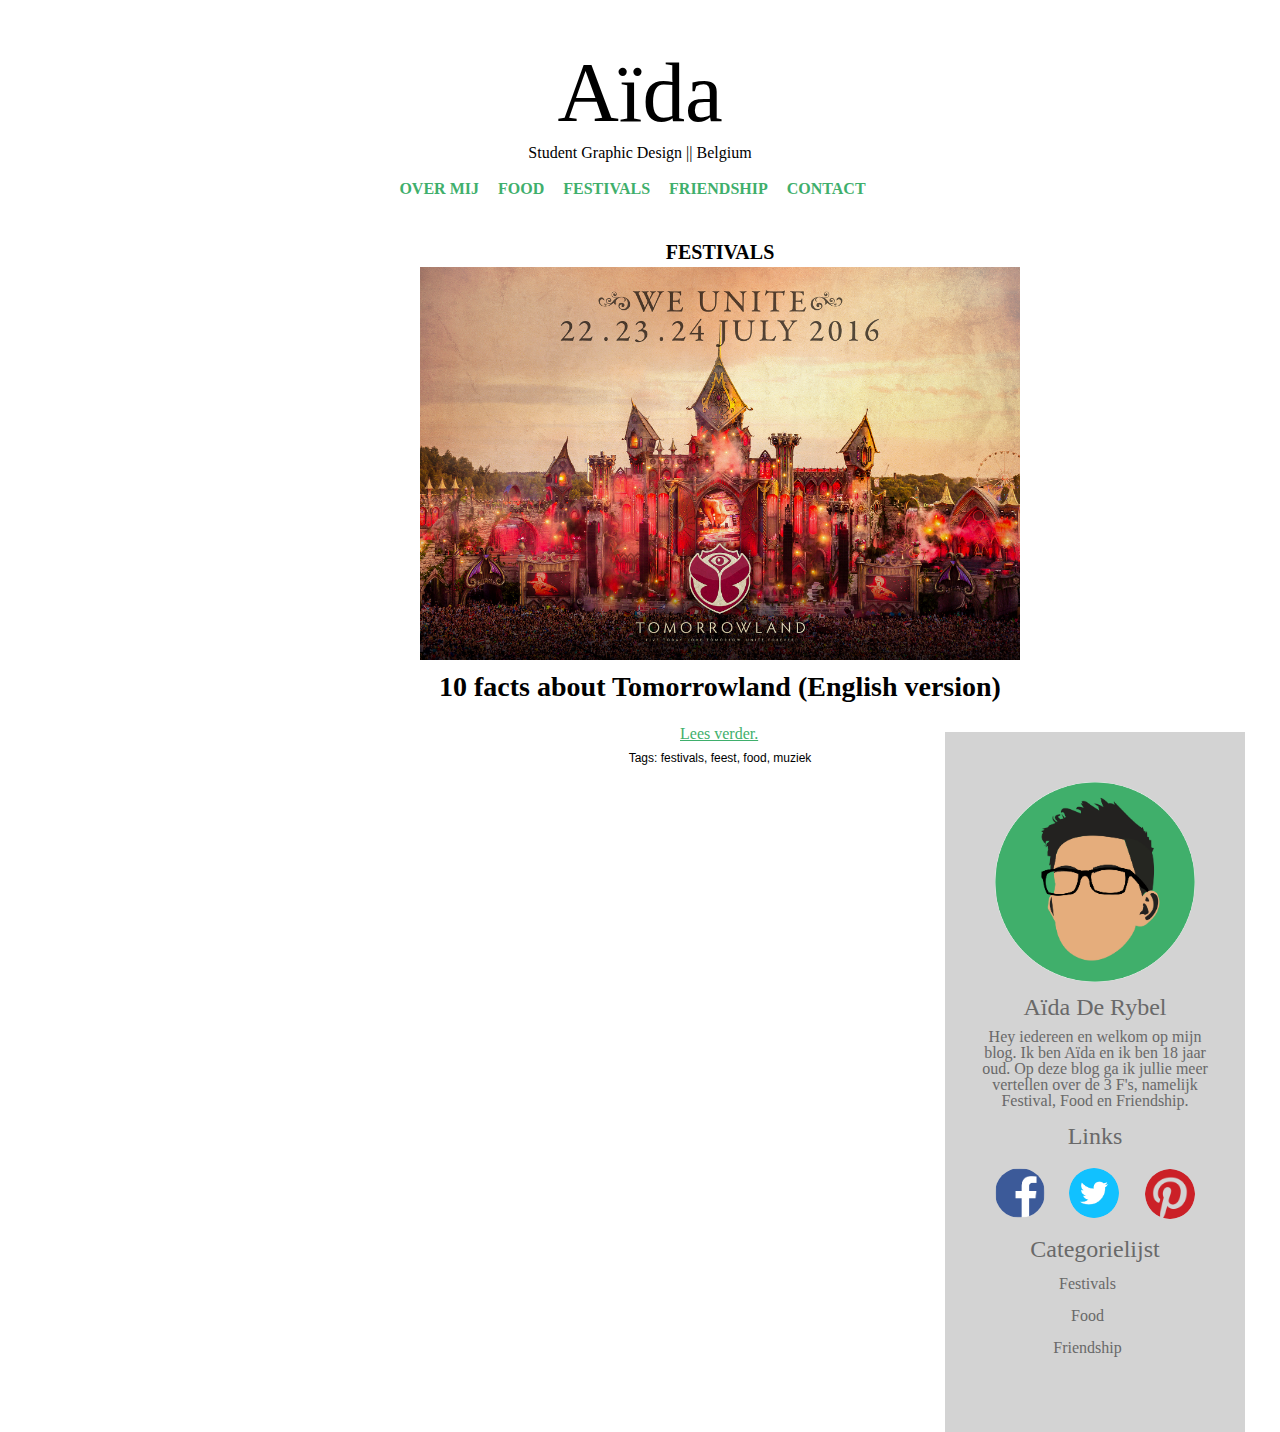
<file: index.html>
<!doctype html>
<html>
	<head>
		<title>Hier komt je titel</title>
		<link rel="stylesheet" type="text/css" href="reset.css">
		<link rel="stylesheet" type="text/css" href="blogheel.css">
		<meta charset="utf-8">
	</head>
	<body>
		<h1>Aïda</h1>
		<h2>Student Graphic Design ||  Belgium </h2>

		<nav class="header">
			<li>Over mij</li>
			<li>Food</li>
			<li>Festivals</li>
			<li>Friendship</li>
			<li>Contact</li>
		</nav>

		<div class="blogbericht">
			<h4> FESTIVALS </h4>
			<img src="tml.jpg" width="600px">
			<h5> 10 facts about Tomorrowland (English version)</h5>
			<a class="leesverder "href="blog.html">Lees verder.</a>
			<p class="tags">Tags: festivals, feest, food, muziek</p>
		</div>


		<div class="zijbalk">
			<img class="me"src="arttttt.jpg" width="200px">
			<h3> Aïda De Rybel </h3>
			<p class="zijbalke"> Hey iedereen en welkom op mijn blog. Ik ben Aïda en ik ben 18 jaar oud.
			Op deze blog ga ik jullie meer vertellen over de 3 F's, namelijk Festival, Food en Friendship. </p>
			<h3> Links </h3>
			<a href="https://www.facebook.com"><img class="facebook"src="facebook-icoon-retina.png"></a>
			<a href="https://twitter.com/AidaDeRybel"><img class="twitter"src="Twitterbird.png"></a>
			<a href="https://www.pinterest.com/aidaderybel/"><img class="pinterest"src="Pinterest.png"></a>

			<h3> Categorielijst </h3>
			<nav>
				<li class="zij">Festivals</li><br></br>
				<li class="zij">Food</li><br></br>
				<li class="zij">Friendship</li>
			</nav>
		</div>


	</body>
</html>
</file>
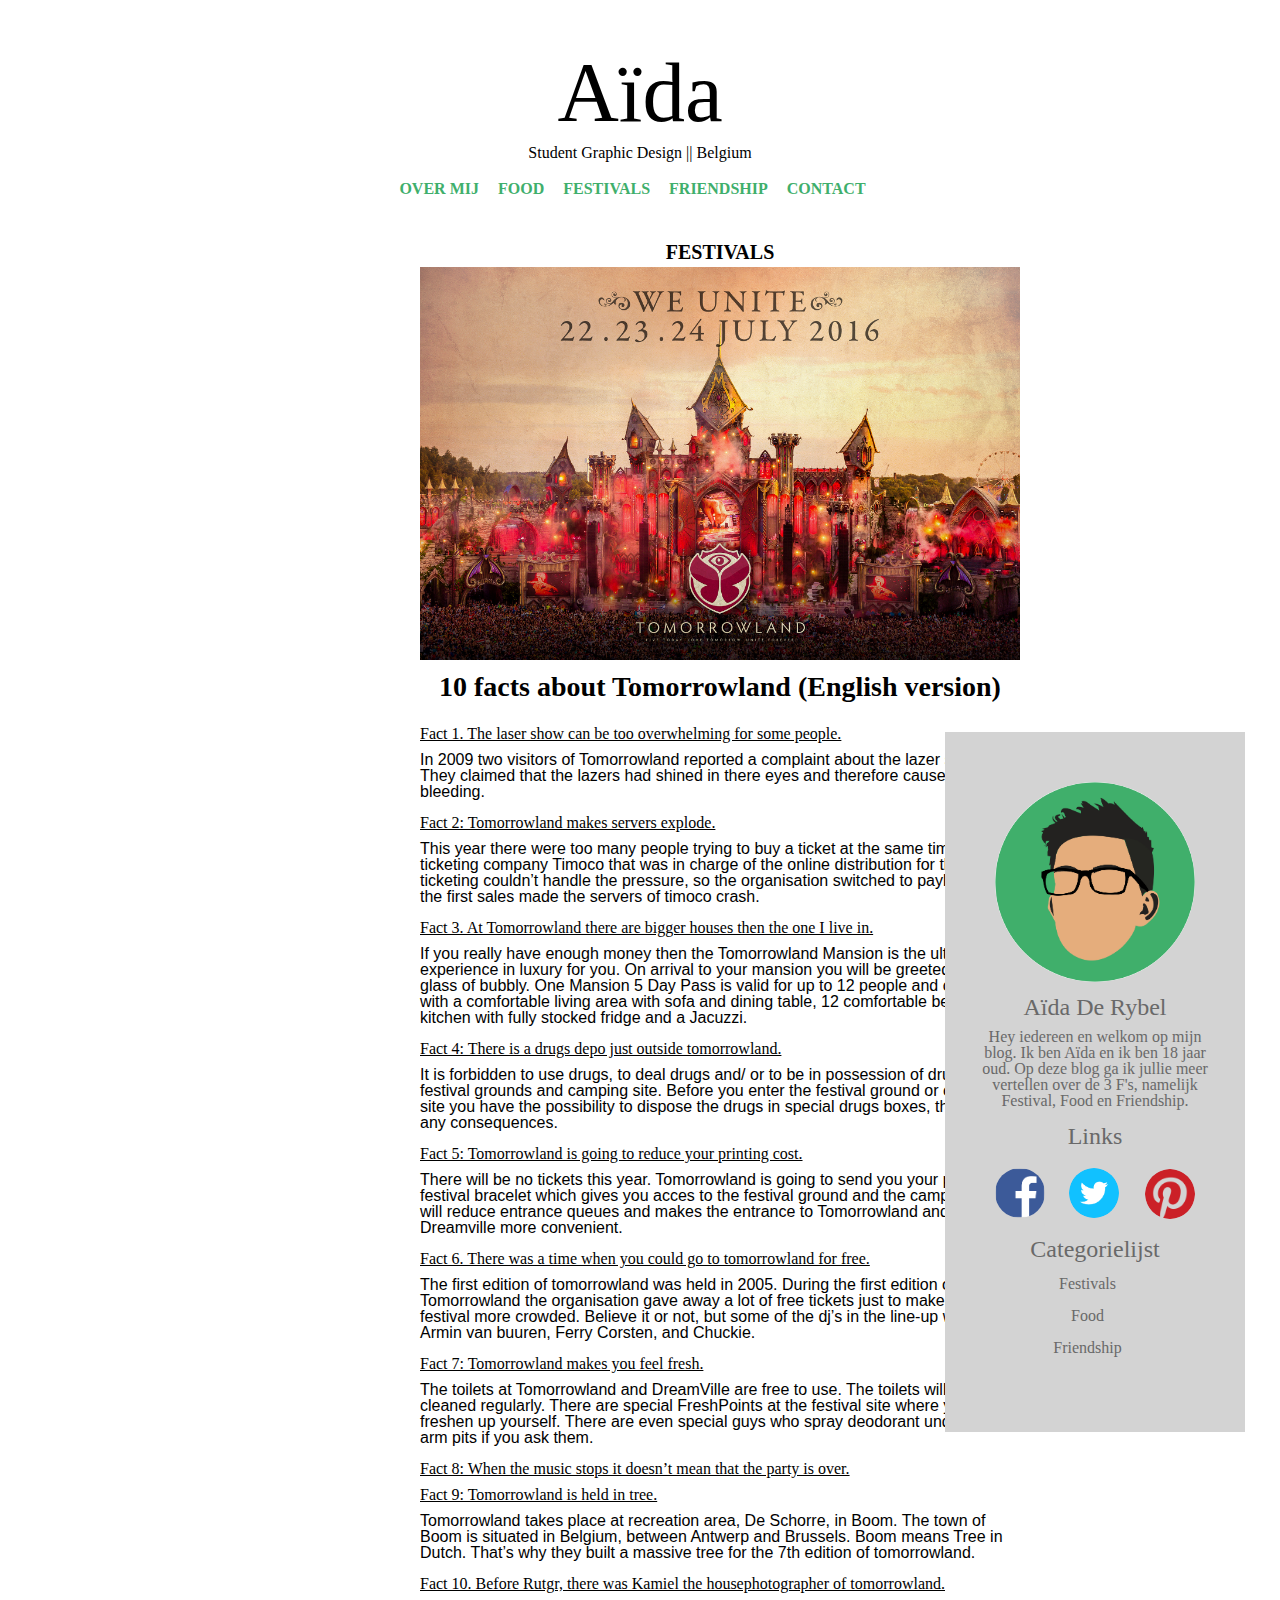
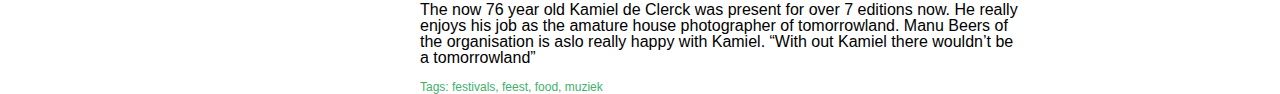
<file: blog.html>
<!doctype html>
<html>
	<head>
		<title>Aïda's blog</title>
		<link rel="stylesheet" type="text/css" href="reset.css">
		<link rel="stylesheet" type="text/css" href="blog.css">
		<meta charset="utf-8">
	</head>
	<body>
		<h1>Aïda</h1>
		<h2>Student Graphic Design ||  Belgium </h2>

		<nav class="header">
			<li>Over mij</li>
			<li>Food</li>
			<li>Festivals</li>
			<li>Friendship</li>
			<li>Contact</li>
		</nav>

		<div class="blogbericht">
			<h4> FESTIVALS </h4>
			<img src="tml.jpg" width="600px">
			<h5> 10 facts about Tomorrowland (English version)</h5>
			<h6> Fact 1. The laser show can be too overwhelming for some people. </h6>
			<p> In 2009 two visitors of Tomorrowland reported a complaint about the lazer show.
				They claimed that the lazers had shined in there eyes and therefore caused a bleeding. </p>

			<h6> Fact 2: Tomorrowland makes servers explode. </h6>
			<p> This year there were too many people trying to buy a ticket at the same time.
				The ticketing company Timoco that was in charge of the online distribution for the ticketing couldn’t handle the pressure, so the organisation switched to paylogic after the first sales made the servers of timoco crash. </p>

			<h6> Fact 3. At Tomorrowland there are bigger houses then the one I live in.  </h6>
			<p> If you really have enough money then the Tomorrowland Mansion is the ultimate experience in luxury for you. On arrival to your mansion you will be greeted with a glass of bubbly.
				One Mansion 5 Day Pass is valid for up to 12 people and comes with a comfortable living area with sofa and dining table, 12 comfortable beds, a Mini kitchen with fully stocked fridge and a Jacuzzi. </p>

			<h6> Fact 4: There is a drugs depo just outside tomorrowland. </h6>
			<p> It is forbidden to use drugs, to deal drugs and/ or to be in possession of drugs on the festival grounds and camping site.
				Before you enter the festival ground or camping site you have the possibility to dispose the drugs in special drugs boxes, this without any consequences. </p>

			<h6> Fact 5: Tomorrowland is going to reduce your printing cost. </h6>
			<p> There will be no tickets this year. Tomorrowland is going to send you your personal festival bracelet which gives you acces to the festival ground and the camping.
				This will reduce entrance queues and makes the entrance to Tomorrowland and Dreamville more convenient. </p>

			<h6> Fact 6. There was a time when you could go to tomorrowland for free.  </h6>
			<p> The first edition of tomorrowland was held in 2005. During the first edition of Tomorrowland the organisation gave away a lot of free tickets just to make the festival more crowded.
				Believe it or not, but some of the dj’s in the line-up where Armin van buuren, Ferry Corsten, and Chuckie. </p>

			<h6> Fact 7: Tomorrowland makes you feel fresh. </h6>
			<p> The toilets at Tomorrowland and DreamVille are free to use. The toilets will also be cleaned regularly.
				There are special FreshPoints at the festival site where you can freshen up yourself.
				There are even special guys who spray deodorant under you arm pits if you ask them. </p>

			<h6> Fact 8: When the music stops it doesn’t mean that the party is over. </h6>


			<h6> Fact 9: Tomorrowland is held in tree. </h6>
			<p> Tomorrowland takes place at recreation area, De Schorre, in Boom. The town of Boom is situated in Belgium, between Antwerp and Brussels.
				Boom means Tree in Dutch. That’s why they built a massive tree for the 7th edition of tomorrowland.</p>

			<h6> Fact 10. Before Rutgr, there was Kamiel the housephotographer of tomorrowland.  </h6>
			<p> The now 76 year old Kamiel de Clerck was present  for over 7 editions now. He really enjoys his job as the amature house photographer of tomorrowland.
				Manu Beers of the organisation is aslo really happy with Kamiel. “With out Kamiel there wouldn’t be a tomorrowland” </p>


			<p class="tags">Tags: festivals, feest, food, muziek</p>
		</div>



		<div class="zijbalk">
			<img class="me"src="arttttt.jpg" width="200px">
			<h3> Aïda De Rybel </h3>
			<p class="zijbalke"> Hey iedereen en welkom op mijn blog. Ik ben Aïda en ik ben 18 jaar oud.
			Op deze blog ga ik jullie meer vertellen over de 3 F's, namelijk Festival, Food en Friendship. </p>
			<h3> Links </h3>
			<a href="https://www.facebook.com"><img class="facebook"src="facebook-icoon-retina.png"></a>
			<a href="https://twitter.com/AidaDeRybel"><img class="twitter"src="Twitterbird.png"></a>
			<a href="https://www.pinterest.com/aidaderybel/"><img class="pinterest"src="Pinterest.png"></a>

			<h3> Categorielijst </h3>
			<nav>
				<li class="zij">Festivals</li><br></br>
				<li class="zij">Food</li><br></br>
				<li class="zij">Friendship</li>
			</nav>
		</div>




	</body>
</html>
</file>
<file: blogheel.css>
h1 {
  text-align: center;
  font-size: 85px;
  margin-top: 50px;
  font-family: "marguerite"
  }

h2 {
  text-align: center;
  font-size: 16px;
  margin-top: 10px;
  font-family: "Bebas Neue"
}

h3 {
  text-align:center;
  font-size: 24px;
}

h4 {
  text-align:center;
  margin-top: 10px;
  font-weight: bold;
  font-size: 20px;
  margin-bottom: 5px;
}

h5 {
  font-weight: bold;
  font-size: 28px;
  text-align: center;
  margin-top: 10px;
  margin-bottom: 25px;
}
.tags {
  font-size: 12px;
  text-align:center;
  margin-top: 10px;
}
h6 {
  text-decoration: underline;
  margin-bottom: 10px;
  font-family: "Bebas neue";

}
.leesverder {
  margin-left: 260px;
  color: #3FAF6C;
}

.blogbericht p {
  margin-bottom: 15px;
  font-family: Helvetica;
}
.zijbalke {
  text-align: center;
  margin-top: 10px;
  margin-right: 10px;
  margin-left: 10px;
}
.header {
  text-align: center;
  margin-top: 20px;
  color: #3FAF6C;
  font-weight: bold;
  text-transform: uppercase;
}
li {
  display:inline;
  text-decoration: none;
  margin-right: 15px;

}

.zijbalk {
  height: 700px;
  width: 300px;
  float:right;
  margin-right: 35px;
  background-color: lightgrey;
}



.blogbericht {

  width: 600px;
  height: 500px;
  float:left;
  margin-left: 420px;
  margin-top: 35px;

}

.zijbalk p {
  color: dimgrey;
  width: 15em;
  text-align: center;
  margin-left: 30px;
  margin-bottom: 15px;
}

.zijbalk h3 {
  color: dimgrey;

}
.me {
  border-radius: 50%;
  margin: 50px;
  margin-bottom: 10px;
}

nav {
  color: dimgrey;
  text-align: center;
  margin-top: 15px;
}


.facebook {
  width: 50px;
  height: 50px;
  border-radius: 50%;
  margin-left: 50px;
  margin-top: 20px;
}

.twitter {
  width: 50px;
  height: 50px;
  border-radius: 50%;
  margin-left: 20px;
  margin-top: 10px;

}

.pinterest {
  width: 50px;
  height: 50px;
  border-radius: 50%;
  margin-left: 200px;
  margin-top: -70px;
  margin-bottom: 15px;
}
</file>
<file: blog.css>
h1 {
  text-align: center;
  font-size: 85px;
  margin-top: 50px;
  font-family: "marguerite"
  }

h2 {
  text-align: center;
  font-size: 16px;
  margin-top: 10px;
  font-family: "Bebas Neue"
}

h3 {
  text-align:center;
  font-size: 24px;
}

h4 {
  text-align:center;
  margin-top: 10px;
  font-weight: bold;
  font-size: 20px;
  margin-bottom: 5px;
}

h5 {
  font-weight: bold;
  font-size: 28px;
  text-align: center;
  margin-top: 10px;
  margin-bottom: 25px;
}
.tags {
  font-size: 12px;
  color: #3FAF6C;
}
h6 {
  text-decoration: underline;
  margin-bottom: 10px;
  font-family: "Bebas neue";

}

.blogbericht p {
  margin-bottom: 15px;
  font-family: Helvetica;
}
.zijbalke {
  text-align: center;
  margin-top: 10px;
  margin-right: 10px;
  margin-left: 10px;
}
.header {
  text-align: center;
  margin-top: 20px;
  color: #3FAF6C;
  font-weight: bold;
  text-transform: uppercase;
}
li {
  display:inline;
  text-decoration: none;
  margin-right: 15px;

}

.zijbalk {
  height: 700px;
  width: 300px;
  float:right;
  margin-right: 35px;
  background-color: lightgrey;
}



.blogbericht {

  width: 600px;
  height: 500px;
  float:left;
  margin-left: 420px;
  margin-top: 35px;

}

.zijbalk p {
  color: dimgrey;
  width: 15em;
  text-align: center;
  margin-left: 30px;
  margin-bottom: 15px;
}

.zijbalk h3 {
  color: dimgrey;

}
.me {
  border-radius: 50%;
  margin: 50px;
  margin-bottom: 10px;
}

nav {
  color: dimgrey;
  text-align: center;
  margin-top: 15px;
}


.facebook {
  width: 50px;
  height: 50px;
  border-radius: 50%;
  margin-left: 50px;
  margin-top: 20px;
}

.twitter {
  width: 50px;
  height: 50px;
  border-radius: 50%;
  margin-left: 20px;
  margin-top: 10px;

}

.pinterest {
  width: 50px;
  height: 50px;
  border-radius: 50%;
  margin-left: 200px;
  margin-top: -70px;
  margin-bottom: 15px;
}
</file>
